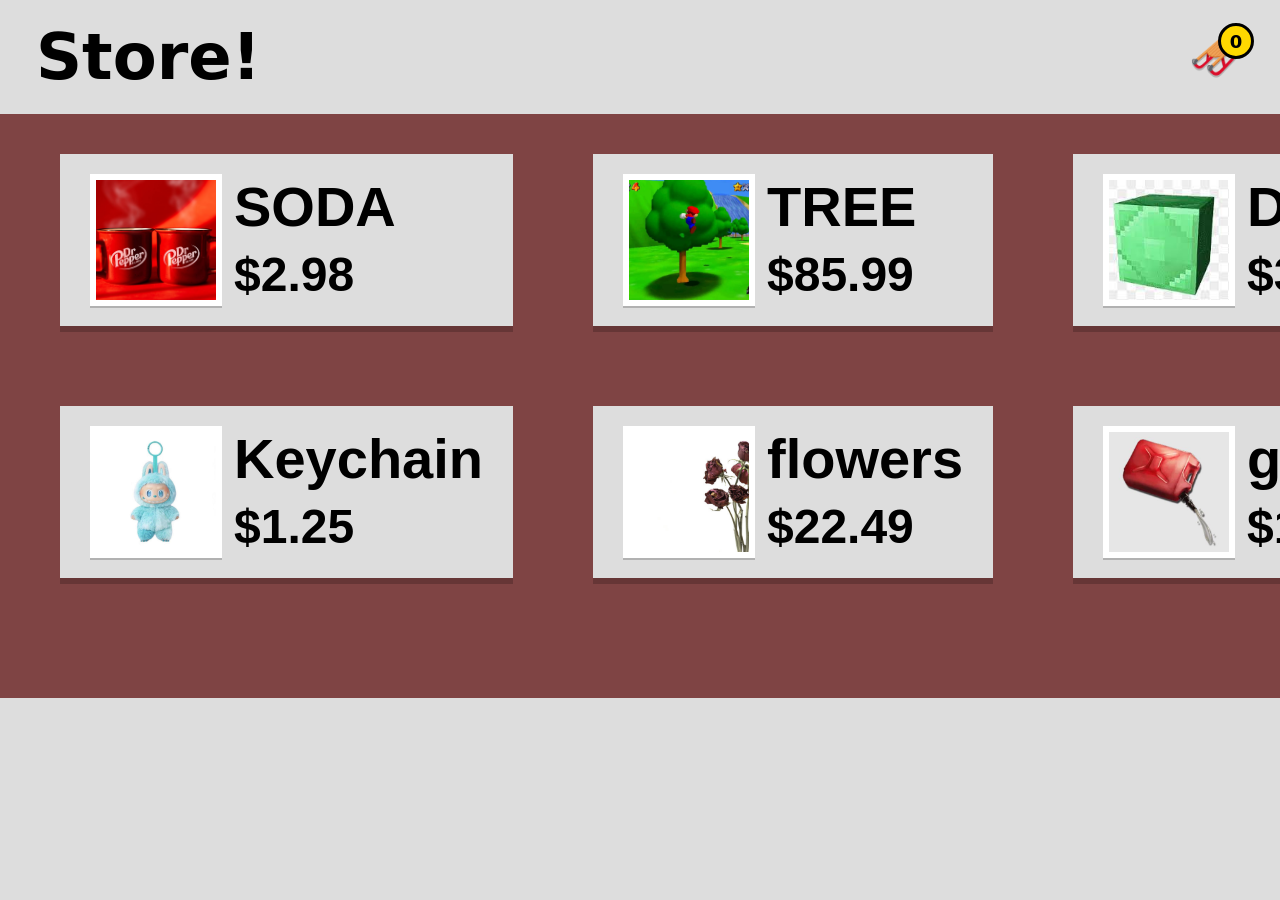
<file: index.html>
<!DOCTYPE html>
<html lang="en">
<head>
  <meta charset="utf-8" />
  <meta name="viewport" content="width=device-width, initial-scale=1" />
  <title>Store! • Home</title>
  <link rel="stylesheet" href="home.css">
</head>

<!-- Tooth Fairy heist popup -->
<section id="tfModal" class="tf hidden" aria-hidden="true">
  <div class="tf-box">
    <img src="toothfairy.png" alt="Tooth Fairy" class="tf-img">
    <p class="tf-text">The Tooth Fairy has become a thug! He has stolen 5 of your items!</p>
    <div class="tf-actions">
      <button id="tfChase" class="tf-btn tf-purple">Chase the Tooth Fairy</button>
      <button id="tfIgnore" class="tf-btn tf-yellow">Ignore this vile creature</button>
    </div>
  </div>
</section>

<!-- Tooth Fairy result popup -->
<section id="tfResultModal" class="tf-result hidden" aria-hidden="true">
  <div class="tf-result-box">
    <p id="tfResultText"></p>
    <button id="tfResultClose" class="tf-result-close">OK</button>
  </div>
</section>


<body>
  <header class="topbar">
    <h1 class="logo">Store!</h1>
    <a class="cart-link" href="checkout.html" aria-label="Go to cart">
      <span class="cart-emoji">🛷</span>
      <span id="cartBadge" class="badge">0</span>
    </a>
  </header>

  <main class="grid">


        <!--gas popup -->
    <section id="gasPopup" class="gas-pop hidden" aria-hidden="true">
    <div class="gas-box">
        <p class="gas-text">Are you sure you want to buy gas? The prices are pretty high atm.</p>
        <div class="gas-actions">
        <button id="gasMore" class="gas-btn gas-yes">
            No, I would love to buy even more gas
        </button>
        <button id="gasNo" class="gas-btn gas-no">
            Yes, I would love to give my money away to climate change!
        </button>
        </div>
    </div>
    </section>

    <!-- jesus overlay -->
    <section id="jesusOverlay" class="jesus hidden" aria-hidden="true">
        <h1 class="jesus-text">
            JESUS HAS SAVED YOU FROM BUYING CONTRABAND
        </h1>
    </section>


    <!-- 6 cards -->
    <button class="card" data-id="soda">
      <img src="soda.jpg" alt="soda">
      <div class="txt">
        <div class="name">SODA</div>
        <div class="price">$2.98</div>
      </div>
    </button>

    <button class="card" data-id="tree">
      <img src="tree.jpg" alt="tree">
      <div class="txt">
        <div class="name">TREE</div>
        <div class="price">$85.99</div>
      </div>
    </button>

    <button class="card" data-id="diamond">
      <img src="diamond.jpg" alt="diamond">
      <div class="txt">
        <div class="name">Diamond</div>
        <div class="price">$33.99</div>
      </div>
    </button>

    <button class="card" data-id="keychain">
      <img src="keychain.jpg" alt="keychain">
      <div class="txt">
        <div class="name">Keychain</div>
        <div class="price">$1.25</div>
      </div>
    </button>

    <button class="card" data-id="flowers">
      <img src="flowers.jpg" alt="flowers">
      <div class="txt">
        <div class="name">flowers</div>
        <div class="price">$22.49</div>
      </div>
    </button>

    <button class="card" data-id="gas">
      <img src="gas.jpg" alt="gas">
      <div class="txt">
        <div class="name">gas</div>
        <div class="price">$103</div>
      </div>
    </button>
  </main>

  <script src="home.js" defer></script>
  <script src="toothfairy.js" defer></script>
</body>
</html>
</file>
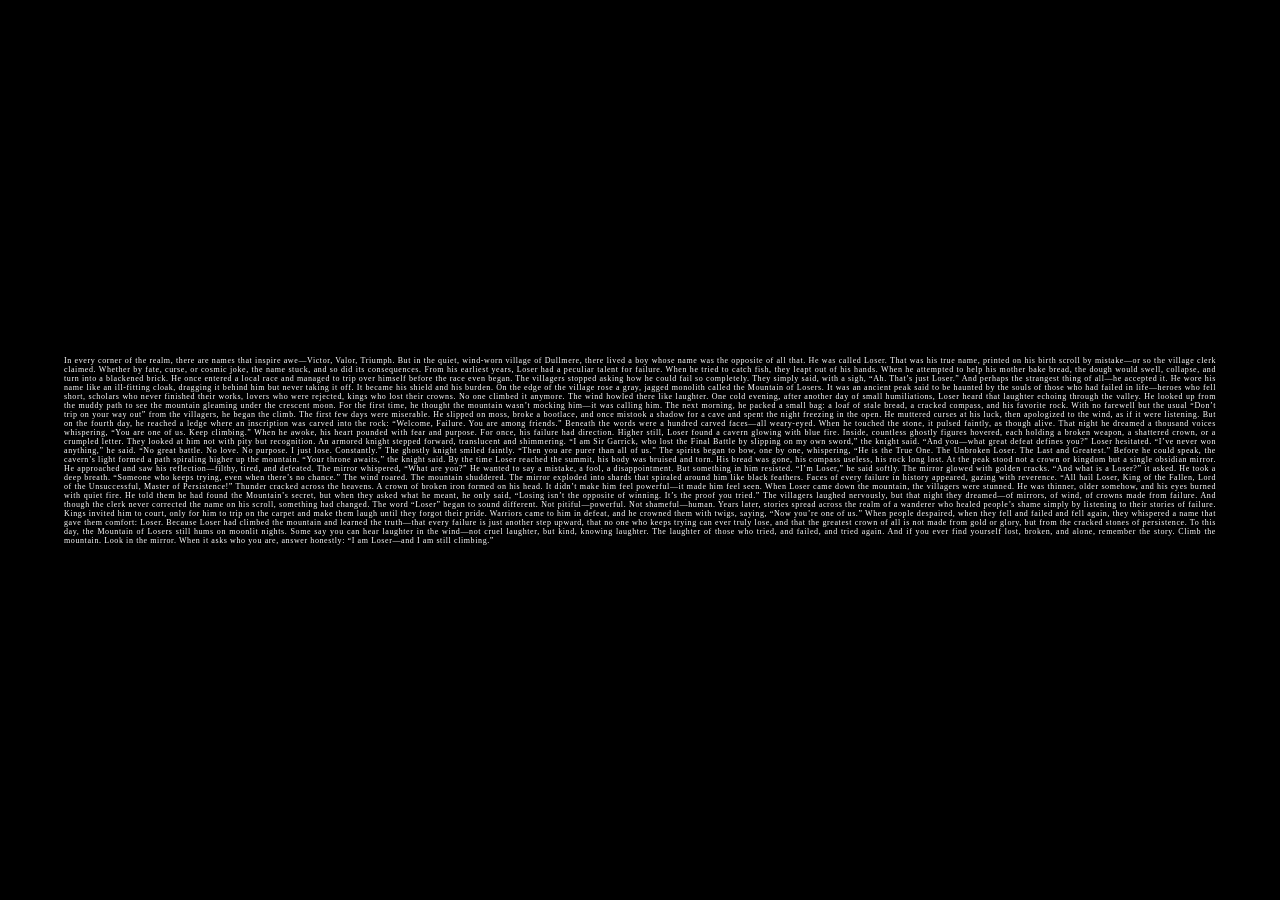
<file: loser.html>
<!doctype html>
<html> 
<head>
  <meta charset="utf-8">
  <meta name="viewport" content="width=device-width,initial-scale=1">
  <title>Loser</title>
  <style>
    html,body{height:100%;margin:0}
    body{background:#000;display:grid;place-items:center}
    p{color:#fff;font-size:8px;letter-spacing:.6px;margin:0;max-width:90%;text-align:justify}
  </style>
</head>
<body>
  <p>In every corner of the realm, there are names that inspire awe—Victor, Valor, Triumph. But in the quiet, wind-worn village of Dullmere, there lived a boy whose name was the opposite of all that. He was called Loser. That was his true name, printed on his birth scroll by mistake—or so the village clerk claimed. Whether by fate, curse, or cosmic joke, the name stuck, and so did its consequences. From his earliest years, Loser had a peculiar talent for failure. When he tried to catch fish, they leapt out of his hands. When he attempted to help his mother bake bread, the dough would swell, collapse, and turn into a blackened brick. He once entered a local race and managed to trip over himself before the race even began. The villagers stopped asking how he could fail so completely. They simply said, with a sigh, “Ah. That’s just Loser.” And perhaps the strangest thing of all—he accepted it. He wore his name like an ill-fitting cloak, dragging it behind him but never taking it off. It became his shield and his burden. On the edge of the village rose a gray, jagged monolith called the Mountain of Losers. It was an ancient peak said to be haunted by the souls of those who had failed in life—heroes who fell short, scholars who never finished their works, lovers who were rejected, kings who lost their crowns. No one climbed it anymore. The wind howled there like laughter. One cold evening, after another day of small humiliations, Loser heard that laughter echoing through the valley. He looked up from the muddy path to see the mountain gleaming under the crescent moon. For the first time, he thought the mountain wasn’t mocking him—it was calling him. The next morning, he packed a small bag: a loaf of stale bread, a cracked compass, and his favorite rock. With no farewell but the usual “Don’t trip on your way out” from the villagers, he began the climb. The first few days were miserable. He slipped on moss, broke a bootlace, and once mistook a shadow for a cave and spent the night freezing in the open. He muttered curses at his luck, then apologized to the wind, as if it were listening. But on the fourth day, he reached a ledge where an inscription was carved into the rock: “Welcome, Failure. You are among friends.” Beneath the words were a hundred carved faces—all weary-eyed. When he touched the stone, it pulsed faintly, as though alive. That night he dreamed a thousand voices whispering, “You are one of us. Keep climbing.” When he awoke, his heart pounded with fear and purpose. For once, his failure had direction. Higher still, Loser found a cavern glowing with blue fire. Inside, countless ghostly figures hovered, each holding a broken weapon, a shattered crown, or a crumpled letter. They looked at him not with pity but recognition. An armored knight stepped forward, translucent and shimmering. “I am Sir Garrick, who lost the Final Battle by slipping on my own sword,” the knight said. “And you—what great defeat defines you?” Loser hesitated. “I’ve never won anything,” he said. “No great battle. No love. No purpose. I just lose. Constantly.” The ghostly knight smiled faintly. “Then you are purer than all of us.” The spirits began to bow, one by one, whispering, “He is the True One. The Unbroken Loser. The Last and Greatest.” Before he could speak, the cavern’s light formed a path spiraling higher up the mountain. “Your throne awaits,” the knight said. By the time Loser reached the summit, his body was bruised and torn. His bread was gone, his compass useless, his rock long lost. At the peak stood not a crown or kingdom but a single obsidian mirror. He approached and saw his reflection—filthy, tired, and defeated. The mirror whispered, “What are you?” He wanted to say a mistake, a fool, a disappointment. But something in him resisted. “I’m Loser,” he said softly. The mirror glowed with golden cracks. “And what is a Loser?” it asked. He took a deep breath. “Someone who keeps trying, even when there’s no chance.” The wind roared. The mountain shuddered. The mirror exploded into shards that spiraled around him like black feathers. Faces of every failure in history appeared, gazing with reverence. “All hail Loser, King of the Fallen, Lord of the Unsuccessful, Master of Persistence!” Thunder cracked across the heavens. A crown of broken iron formed on his head. It didn’t make him feel powerful—it made him feel seen. When Loser came down the mountain, the villagers were stunned. He was thinner, older somehow, and his eyes burned with quiet fire. He told them he had found the Mountain’s secret, but when they asked what he meant, he only said, “Losing isn’t the opposite of winning. It’s the proof you tried.” The villagers laughed nervously, but that night they dreamed—of mirrors, of wind, of crowns made from failure. And though the clerk never corrected the name on his scroll, something had changed. The word “Loser” began to sound different. Not pitiful—powerful. Not shameful—human. Years later, stories spread across the realm of a wanderer who healed people’s shame simply by listening to their stories of failure. Kings invited him to court, only for him to trip on the carpet and make them laugh until they forgot their pride. Warriors came to him in defeat, and he crowned them with twigs, saying, “Now you’re one of us.” When people despaired, when they fell and failed and fell again, they whispered a name that gave them comfort: Loser. Because Loser had climbed the mountain and learned the truth—that every failure is just another step upward, that no one who keeps trying can ever truly lose, and that the greatest crown of all is not made from gold or glory, but from the cracked stones of persistence. To this day, the Mountain of Losers still hums on moonlit nights. Some say you can hear laughter in the wind—not cruel laughter, but kind, knowing laughter. The laughter of those who tried, and failed, and tried again. And if you ever find yourself lost, broken, and alone, remember the story. Climb the mountain. Look in the mirror. When it asks who you are, answer honestly: “I am Loser—and I am still climbing.”</p>
</body> 
</html>
</file>
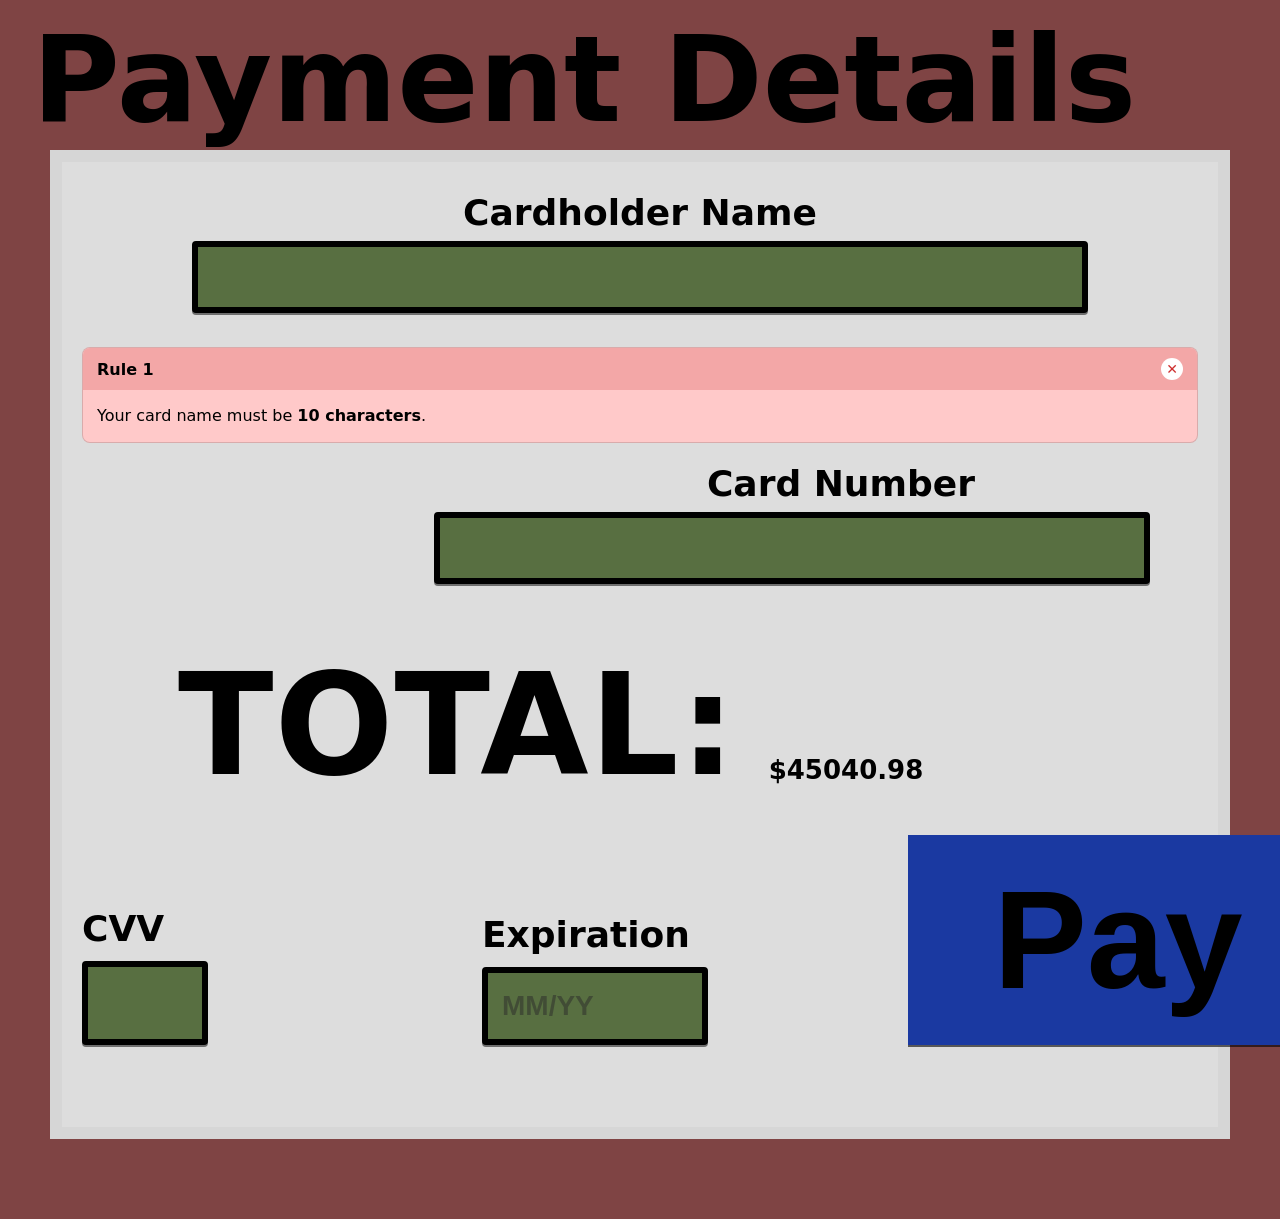
<file: payment.html>
<!DOCTYPE html>
<html lang="en">
<head>
  <meta charset="utf-8" />
  <meta name="viewport" content="width=device-width, initial-scale=1" />
  <title>Payment Details</title>
  <link rel="stylesheet" href="payment.css">
</head>
<body>
  <main class="pay-wrap">
    <h1 class="pay-title">Payment Details</h1>

    <section class="pay-card">
      <!-- Cardholder Name -->
      <div class="row">
        <div class="row-head">Cardholder Name</div>
        <input type="text" class="inp long" id="cardName" autocomplete="off">
      </div>

      <!-- Name rules -->
      <div class="rules" id="name-rules" aria-live="polite">
        <div class="rule" id="name-rule-1">
          <div class="rule-head">
            <span class="rule-title">Rule 1</span>
            <span class="rule-icon" aria-hidden="true"></span>
          </div>
          <p>Your card name must be <b>10 characters</b>.</p>
        </div>

        <div class="rule" id="name-rule-2">
          <div class="rule-head">
            <span class="rule-title">Rule 2</span>
            <span class="rule-icon" aria-hidden="true"></span>
          </div>
          <p>Your card name must be a <b>palindrome</b>.</p>
        </div>
      </div>

      <!-- Card Number -->
      <div class="row row-split">
        <div class="row-head">Card Number</div>
        <input type="text" class="inp long right" id="cardNumber" inputmode="numeric" disabled>
      </div>

      <!-- Number rules -->
      <div class="rules" id="num-rules" aria-live="polite">
        <div class="rule" id="num-rule-1">
          <div class="rule-head"><span class="rule-title">Rule 1</span><span class="rule-icon"></span></div>
          <p>The <b>sum of the first 4 digits</b> must be <b>24</b>.</p>
        </div>
        <div class="rule" id="num-rule-2">
          <div class="rule-head"><span class="rule-title">Rule 2</span><span class="rule-icon"></span></div>
          <p>The <b>first 8 digits</b> must <b>alternate even/odd</b>.</p>
        </div>
        <div class="rule" id="num-rule-3">
          <div class="rule-head"><span class="rule-title">Rule 3</span><span class="rule-icon"></span></div>
          <p>The number must be <b>divisible by 3</b>.</p>
        </div>
        <div class="rule" id="num-rule-4">
          <div class="rule-head"><span class="rule-title">Rule 4</span><span class="rule-icon"></span></div>
          <p>The <b>last 4 digits</b> must include the atomic numbers for <b>Sodium</b> and <b>Chlorine</b>.</p>
        </div>
      </div>

      <div class="total-row">
        <span class="total-label">TOTAL:</span>
        <span class="total-amt">$45040.98</span>
      </div>

      <!-- CVV, Expiration, and Pay -->
      <div class="foot">
        <div class="cvv-block">
          <div class="foot-head">CVV</div>
          <input type="text" class="inp square" id="cvv" inputmode="numeric" maxlength="3" disabled>
        </div>

        <div class="exp-block">
          <div class="foot-head">Expiration</div>
          <input type="text" class="inp exp" id="exp" placeholder="MM/YY" inputmode="numeric" disabled>
        </div>

        <button id="payBtn" class="pay-btn" type="button" disabled>Pay</button>
      </div>

      <!-- CVV rules -->
      <div class="rules" id="cvv-rules" aria-live="polite">
        <div class="rule" id="cvv-rule-1">
          <div class="rule-head"><span class="rule-title">Rule 1</span><span class="rule-icon"></span></div>
          <p>The CVV should be a <b>3-digit prime number</b>.</p>
        </div>
      </div>

      <!-- Exp rules -->
      <div class="rules" id="exp-rules" aria-live="polite">
        <div class="rule" id="exp-rule-1">
          <div class="rule-head"><span class="rule-title">Rule 1</span><span class="rule-icon"></span></div>
          <p>The <b>month</b> must be the best month of the year.</p>
        </div>
        <div class="rule" id="exp-rule-2">
          <div class="rule-head"><span class="rule-title">Rule 2</span><span class="rule-icon"></span></div>
          <p>The <b>year</b> must be a <b>leap year</b>.</p>
        </div>
      </div>
    </section>
  </main>

  <script src="payment.js" defer></script>

  <!-- Password popup -->
  <section id="pwModal" class="pw-modal hidden" aria-hidden="true">
    <div class="pw-card">
      <div id="pwFail" class="pw-fail hidden">YOU HAVE 3 MORE ATTEMPTS</div>

      <label for="confirmPwd" class="pw-label">Enter your account password</label>
      <div class="pw-row">
        <input id="confirmPwd" type="password" class="pw-input" autocomplete="off" />
        <button id="confirmBtn" class="pw-btn" type="button">
          This is my password and I am sure of it
        </button>
      </div>

      <button id="pwClose" class="pw-close" type="button" aria-label="Close">✕</button>
    </div>
  </section>

  <!-- Santa screen -->
  <section id="santaScreen" class="santa hidden" aria-hidden="true">
    <div class="santa-overlay">
      <h1>Santa has come early and has decided to steal your items, buy a coke to steal them back!</h1>
      <p><a href="https://www.coca-cola.com/us/en" target="_blank" rel="noopener">https://www.coca-cola.com/us/en</a></p>
    </div>
  </section>
</body>
</html>
</file>
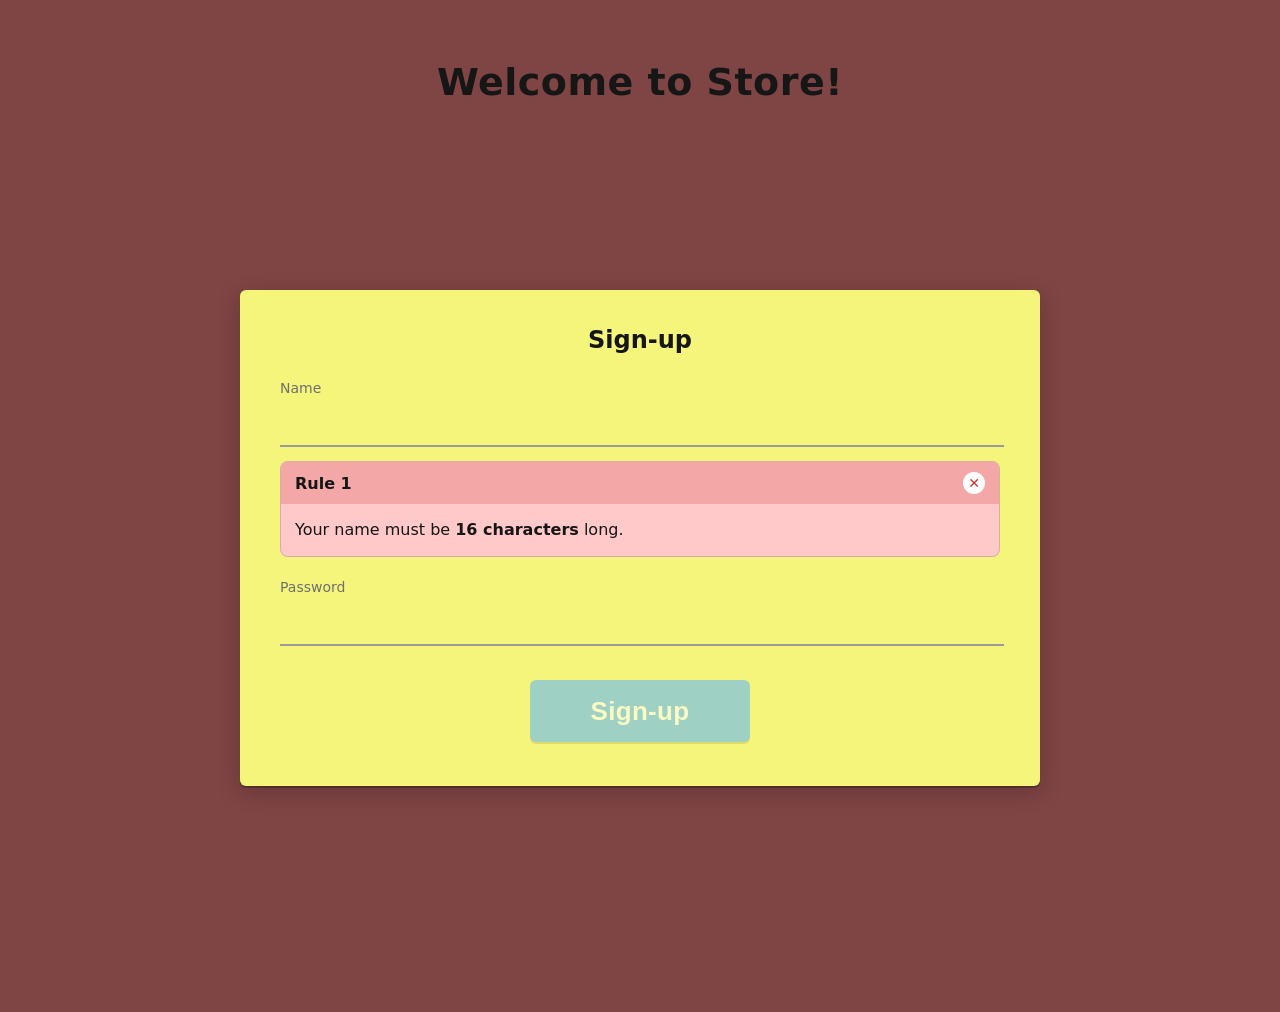
<file: Store.html>
<!DOCTYPE html>
<html lang="en">
<head>
  <meta charset="utf-8" />
  <meta name="viewport" content="width=device-width, initial-scale=1" />
  <title>Sign-up • Rule Game</title>
  <link rel="stylesheet" href="style.css">
</head>
<body>
  <main class="wrap">
    <h1 class="title">Welcome to Store!</h1>

    <section class="card" aria-label="Sign-up card">
      <h2>Sign-up</h2>

      <form id="signup-form" action="#" method="post" novalidate>
        <!-- Name -->
        <div class="field">
          <label class="label" for="name">Name</label>
          <input class="input" id="name" name="name" type="text" autocomplete="off" />
        </div>

        <!-- Name rules -->
        <div class="rules" id="name-rules" aria-live="polite">
          <div class="rule" id="name-rule-1" data-step="1">
            <div class="rule-head">
              <span class="rule-title">Rule 1</span>
              <span class="rule-icon" aria-hidden="true"></span>
            </div>
            <p>Your name must be <b>16 characters</b> long.</p>
          </div>

          <div class="rule" id="name-rule-2" data-step="2">
            <div class="rule-head">
              <span class="rule-title">Rule 2</span>
              <span class="rule-icon" aria-hidden="true"></span>
            </div>
            <p>Your name must contain <b>9 vowels</b>.</p>
          </div>

          <div class="rule" id="name-rule-3" data-step="3">
            <div class="rule-head">
              <span class="rule-title">Rule 3</span>
              <span class="rule-icon" aria-hidden="true"></span>
            </div>
            <p>The <b>4th</b> and <b>9th</b> characters must be <b>“U”</b> and <b>“I”</b> respectively.</p>
          </div>
        </div>

        <!-- Password -->
        <div class="field">
          <label class="label" for="password">Password</label>
          <input class="input" id="password" name="password" type="password" autocomplete="new-password" disabled />
        </div>

        <!-- Password rules -->
        <div class="rules" id="password-rules" aria-live="polite">
          <div class="rule" id="pass-rule-1" data-step="1">
            <div class="rule-head">
              <span class="rule-title">Rule 1</span>
              <span class="rule-icon" aria-hidden="true"></span>
            </div>
            <p>Must have at least <b>5 numbers</b>.</p>
          </div>

          <div class="rule" id="pass-rule-2" data-step="2">
            <div class="rule-head">
              <span class="rule-title">Rule 2</span>
              <span class="rule-icon" aria-hidden="true"></span>
            </div>
            <p>Must have at least <b>3 special characters</b>.</p>
          </div>

          <div class="rule" id="pass-rule-3" data-step="3">
            <div class="rule-head">
              <span class="rule-title">Rule 3</span>
              <span class="rule-icon" aria-hidden="true"></span>
            </div>
            <p>Must start with an uppercase <b>“P”</b>.</p>
          </div>
        </div>

        <div class="actions">
          <button id="submit-btn" class="btn" type="submit" disabled>Sign-up</button>
        </div>
      </form>
    </section>
  </main>

  <script src="script.js" defer></script>
</body>
</html>
</file>
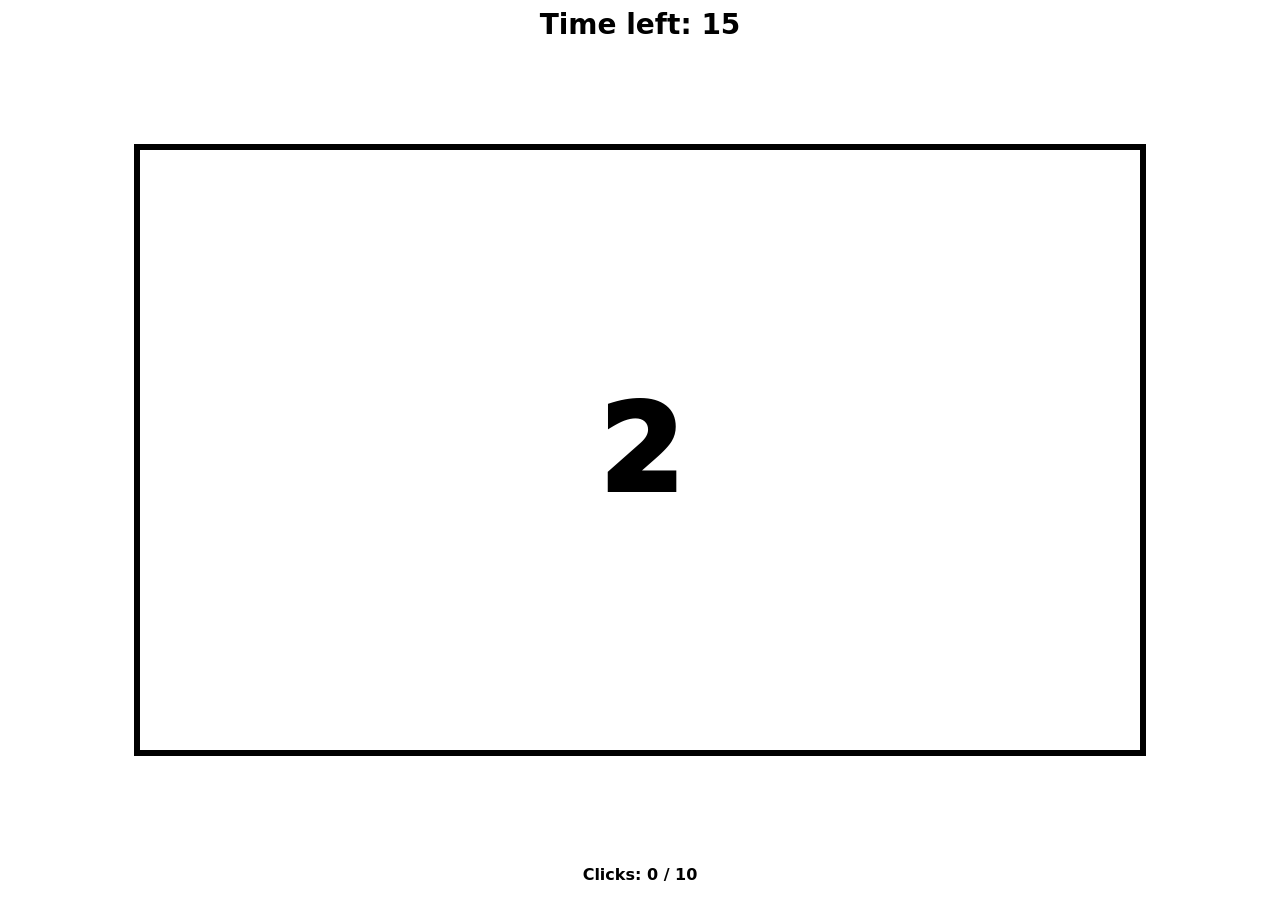
<file: tooth-fairy.html>
<!doctype html>
<html>
<head>
  <meta charset="utf-8">
  <meta name="viewport" content="width=device-width,initial-scale=1">
  <title>Chase the Tooth Fairy</title>
  <style>
    :root{--ink:#000}
    html,body{height:100%;margin:0;font-family:"gg sans",system-ui,sans-serif}
    body{display:grid;place-items:center;background:#fff}
    .top-timer{position:fixed;top:8px;left:0;right:0;text-align:center;font-size:28px;font-weight:900}
    .big-count{position:fixed;inset:0;display:grid;place-items:center;font-size:120px;font-weight:1000}
    .arena{position:relative;width:min(1000px,96vw);height:min(600px,70vh);border:6px solid #000}
    .fairy{position:absolute;width:80px;height:80px;cursor:pointer;user-select:none}
    .msg{position:fixed;bottom:16px;left:0;right:0;text-align:center;font-weight:900}
  </style>
</head> 
<body>
  <div class="top-timer">Time left: <span id="timer">15</span></div>
  <div id="pre" class="big-count">3</div>
  <div class="arena" id="arena">
    <img id="fairy" class="fairy" src="toothfairy.png" alt="fairy" style="display:none">
  </div>  
  <div class="msg">Clicks: <span id="clicks">0</span> / 10</div>

  <script>
    const TARGET = 10, LIMIT = 15; // seconds
    const timerEl = document.getElementById('timer');
    const preEl   = document.getElementById('pre');
    const arena   = document.getElementById('arena');
    const fairy   = document.getElementById('fairy');
    const clicksEl= document.getElementById('clicks');

    let clicks=0, t=LIMIT, pre=3, running=false, iv=null, preIv=null;

    function randPos(){
      const W = arena.clientWidth, H = arena.clientHeight, w=80, h=80;
      fairy.style.left = Math.floor(Math.random()*(W-w))+'px';
      fairy.style.top  = Math.floor(Math.random()*(H-h))+'px';
    }

    function startGame(){
      running=true; fairy.style.display='block'; randPos();
      iv=setInterval(()=>{
        t--; timerEl.textContent=t;
        if (t<=0) end(false);
      },1000);
    }

    function end(success){
      clearInterval(iv);
      localStorage.setItem('tfResult', success?'success':'fail');
      if (success) localStorage.setItem('tfActive','0');
      window.location.href = 'index.html';
    }

    fairy.addEventListener('click', ()=> {
      if (!running) return;
      clicks++; clicksEl.textContent=clicks;
      if (clicks>=TARGET) return end(true);
      randPos();
    });

    // pre-countdown from 3 2
    preIv=setInterval(()=>{
      pre--; preEl.textContent=pre>0?pre:'GO!';
      if (pre<=0){
        clearInterval(preIv);
        setTimeout(()=>{ preEl.style.display='none'; startGame(); }, 600);
      }
    }, 900);
  </script>
</body>
</html>
</file>
<file: home.css>
:root{
  --maroon:#7f4444; --slab:#ddd; --ink:#000; --yellow:#ffd800;
}

html,body{margin:0;background:#ddd;font-family:"gg sans",system-ui,sans-serif;color:var(--ink)}
.topbar{display:flex;align-items:center;justify-content:space-between;padding:20px 36px;background:#ddd}
.logo{margin:0;font-size:64px;font-weight:900}
.cart-link{position:relative;text-decoration:none;color:#000;font-size:44px}
.cart-emoji{filter:drop-shadow(0 2px 0 rgba(0,0,0,.2))}
.badge{
  position:absolute; right:-10px; top:-8px; 
  background:var(--yellow); border:3px solid #000; border-radius:50%;
  width:30px; height:30px; display:grid; place-items:center;
  font-weight:900; font-size:18px;
}

.grid{
  background:var(--maroon);
  padding:40px 60px 120px;
  display:grid; grid-template-columns: repeat(3, 1fr); gap:80px;
}
.card{
  text-align:left; display:grid; grid-template-columns: 120px 1fr; gap:24px;
  padding:20px 30px; border:none; cursor:pointer; background:var(--slab);
  box-shadow:0 6px 0 rgba(0,0,0,.2);
}
.card img{width:120px;height:120px;object-fit:cover;border:6px solid #fff;box-shadow:0 2px 0 rgba(0,0,0,.2)}
.card .name{font-size:56px;font-weight:900;margin-bottom:8px}
.card .price{font-size:48px;font-weight:900}
.card:active{transform:translateY(1px)}

.hidden{ display:none !important; }

/* gas popup*/
.gas-pop{
  position: fixed; inset: 0; z-index: 9999;
  background: rgba(0,0,0,.65);
  display: grid; place-items: center;
  padding: 24px;
}
.gas-box{
  width: min(1400px, 96vw);
  min-height: 420px;
  background: #fff;
  border: 10px solid #000;
  box-shadow: 0 30px 80px rgba(0,0,0,.6);
  padding: 18px 18px 28px;
  display: grid;
  align-content: start;
  gap: 22px;
}
.gas-text{
  font-size: 12px;
  line-height: 1.1;
  margin: 0;
}
.gas-actions{
  display: grid; grid-template-columns: 1fr 1fr; gap: 14px;
}


.gas-btn{
  height: 52px;
  font-size: 13px;
  font-weight: 900;
  border: 5px solid #000;
  padding: 4px 6px;
  text-wrap: pretty;
  overflow: visible;
  cursor: pointer;
}
.gas-yes{ background:#2ecc71; }
.gas-no { background:#e74c3c; }

/* Jesus :)*/
.jesus{
  position: fixed; inset: 0; z-index: 10000;
  background: url('jesus.jpg') center / cover no-repeat #000;
  opacity: 0; transition: opacity 900ms ease;
}
.jesus.show{ opacity: 1; }

.jesus-text{
  position:absolute;
  inset:0;
  display:flex;
  align-items:center;
  justify-content:center;
  text-align:center;
  font-size:6vw;
  font-weight:1000;
  letter-spacing:2px;
  line-height:1.2;
  background: linear-gradient(
    90deg,
    red, orange, yellow, green, cyan, blue, violet, red
  );
  -webkit-background-clip:text;
  -webkit-text-fill-color:transparent;
  animation: rainbow 4s linear infinite;
  text-shadow: 0 0 20px rgba(255,255,255,0.8),
               0 0 60px rgba(255,255,255,0.4);
}

/* subtle animated rainbow scroll */
@keyframes rainbow {
  0% { background-position: 0% 50%; }
  100% { background-position: 100% 50%; }
}


.hidden{display:none !important}

/* Heist popup */
.tf{
  position:fixed; inset:0; z-index:99999; display:grid; place-items:center;
  background:rgba(0,0,0,.7); padding:24px;
}
.tf-box{
  width:min(1200px,96vw); background:#fff; border:10px solid #000;
  padding:16px; display:grid; gap:14px; align-content:center; text-align:center;
}
.tf-img{ width:160px; height:auto; margin:0 auto }
.tf-text{ font-size:12px; margin:0 }           /* tiny text per spec */
.tf-actions{ display:grid; grid-template-columns:1fr 1fr; gap:12px }
.tf-btn{
  height:120px;                                 /* comically large under tiny text */
  font-size:28px; font-weight:900; border:6px solid #000; cursor:pointer
}
.tf-purple{ background:#8a2be2; color:#fff }
.tf-yellow{ background:#ffd800; color:#000 }

/* Result popup */
.tf-result{
  position:fixed; inset:0; z-index:99999; display:grid; place-items:center;
  background:rgba(0,0,0,.55)
}
.tf-result-box{
  background:#fff; border:8px solid #000; padding:22px 26px; text-align:center
}
.tf-result-box p{ font-size:24px; font-weight:900; margin:0 0 12px }
.tf-result-close{ font-size:18px; font-weight:900; padding:10px 16px; border:4px solid #000; cursor:pointer }
</file>
<file: payment.css>
:root{
  --maroon:#7f4444;
  --slab:#dddddd;
  --olive:#586f41;
  --ink:#000;
  --blue:#143fcf;
}

/* page */
html,body{
  margin:0;
  font-family:"gg sans","Inter","Segoe UI",system-ui,-apple-system,Arial,sans-serif;
  background:var(--maroon);
  color:var(--ink);
}

.pay-wrap{
  padding: 20px 32px 80px;
}

.pay-title{
  margin: 6px 0 16px;
  font-size: 120px;
  line-height: .9;
  font-weight: 900;
}

/* inner slab */
.pay-card{
  margin: 0 18px;
  background: var(--slab);
  padding: 24px 32px 40px;
  min-height: 520px;
  box-shadow: inset 0 0 0 12px rgba(0,0,0,.03);
}

/* rows */
.row{
  margin: 18px 0 34px;
}
.row-head{
  text-align:center;
  font-size:36px;
  font-weight:900;
  margin-bottom: 8px;
}
.row-split .row-head{
  text-align:left;
  margin-left: 56%;
}

.inp{
  background: var(--olive);
  border: 6px solid #000;
  border-radius: 4px;
  height: 58px;
  outline: none;
  color:#111;
  font-size: 28px;
  font-weight: 800;
  text-indent: 12px;
  box-shadow: 0 2px 0 rgba(0,0,0,.5);
}
.long{ width: 880px; display:block; margin: 0 auto; }
.right{ margin-left: auto; margin-right: 48px; width: 700px; }

.total-row{
  display:flex; align-items:flex-end; gap: 32px;
  margin: 26px 0 26px 96px;
}
.total-label{
  font-size: 140px; font-weight: 900; letter-spacing:1px;
}
.total-amt{
  font-size: 26px; font-weight: 900; transform: translateY(-22px);
}

/* footer area */
.foot{
  display:grid;
  grid-template-columns: 240px 1fr 460px;
  align-items:end;
  column-gap: 160px;
  margin-top: 28px;
}

.foot-head{
  font-size:36px; font-weight:900; margin-bottom: 12px;
}

.cvv-block .inp.square{ width: 110px; height: 70px; }
.exp{ width: 210px; height: 64px; }
.exp::placeholder{ color:#2b2b2b; opacity:.5; font-weight:900; }

/* gargantuan, misaligned Pay button */
.pay-btn{
  justify-self:end;
  width: 420px; height: 210px;
  background: var(--blue); color:#000;
  font-size: 140px; font-weight: 900;
  border: none; cursor: pointer;
  box-shadow: 0 2px 0 rgba(0,0,0,.6);
}
.pay-btn:active{ transform: scale(.995); }

/* no placeholders elsewhere for extra confusion */
#cardName::placeholder,
#cardNumber::placeholder,
#cvv::placeholder { color: transparent; }



/* ---- Rule cards (same look & motion as sign-up page) ---- */
.rules{
  margin: 14px 0 20px;
  display: grid;
  gap: 14px;
}
.rule{
  display: none;                 /* hidden until introduced → collapses space */
  opacity: 0;
  transform: translateX(40px);
  pointer-events: none;
  transition: opacity .25s ease, transform .35s cubic-bezier(.22,.8,.26,.99);
  border-radius: 8px;
  border: 1px solid rgba(0,0,0,.15);
  overflow: hidden;
  background: #ffc9c9;          /* red fail */
}
.rule.visible{
  display: block;
  opacity: 1;
  transform: translateX(0);
  pointer-events: auto;
}
.rule.pass{ background: #b8f5b8; }
.rule.fail{ background: #ffc9c9; }

.rule-head{
  display:flex; align-items:center; gap:10px;
  padding: 10px 14px;
  background: #f3a7a7;          /* red band */
  font-weight: 700;
}
.rule.pass .rule-head{ background: #89e089; } /* green band */

.rule-title{ flex: 0 0 auto; }
.rule-icon{
  margin-left: auto;
  width: 22px; height: 22px; border-radius: 50%;
  display:inline-grid; place-items:center;
  font-weight:900; font-size:14px;
  background:#fff;
}
.rule.pass .rule-icon{ color:#1f7a1f; }
.rule.fail .rule-icon{ color:#ce2f2f; }
.rule.pass .rule-icon::before{ content: "✓"; }
.rule.fail .rule-icon::before{ content: "✕"; }

.rule p{ margin:0; padding:14px; line-height:1.5; }

/* Disable style for Pay (keeps the giant look) */
#payBtn[disabled]{ filter: grayscale(.2) brightness(.9); cursor:not-allowed; }



/* ---------- Popup ---------- */
.hidden{ display: none !important; }

.pw-modal{
  position: fixed; inset: 0; z-index: 9999;
  background: rgba(0,0,0,.55);
  display: grid; place-items: center;
  padding: 24px;
  font-family: "gg sans", system-ui, sans-serif;
}
.pw-card{
  position: relative;
  width: min(1100px, 96vw);
  background: #fff;
  padding: 24px;
  border: 8px solid #000;
  box-shadow: 0 20px 60px rgba(0,0,0,.5);
}
.pw-close{
  position:absolute; top:6px; right:6px;
  border:none; background:transparent; font-size:28px; cursor:pointer;
}

.pw-label{
  display:block; font-size:28px; font-weight:900; margin: 6px 0 14px;
}
.pw-row{ display:grid; grid-template-columns: 1fr auto; gap: 12px; }
.pw-input{
  height: 64px; border: 6px solid #000; border-radius: 4px;
  font-size: 28px; font-weight: 800; text-indent: 12px;
}
.pw-btn{
  padding: 0 18px; min-width: 440px;
  height: 64px; font-size: 22px; font-weight: 900;
  border: none; cursor: pointer;
  background: #ffd400; box-shadow: 0 2px 0 rgba(0,0,0,.6);
}

/* fail text (huge, purple + green) */
.pw-fail{
  font-size: 48px; font-weight: 900; text-align:center; margin-bottom: 8px;
  background: linear-gradient(90deg, #8a2be2, #39ff14);
  -webkit-background-clip: text; background-clip: text; color: transparent;
  text-shadow: 0 0 1px rgba(0,0,0,.25);
}

/* ---------- Santa success screen ---------- */
.santa{
  position: fixed; inset: 0; z-index: 10000;
  background: url('santa.jpg') center / cover no-repeat #fff;
  display: grid; place-items: center;
  text-align: center;
}
.santa-overlay{
  background: rgba(255,255,255,.75);
  padding: 18px 22px; max-width: 1100px;
  border: 6px solid #000;
}
.santa-overlay h1{
  margin: 0 0 12px; color:#000; font-size: 44px; line-height:1.2; font-weight: 900;
}
.santa-overlay a{
  font-size: 22px; font-weight: 800; color:#004; text-decoration: underline;
}
</file>
<file: style.css>
:root{
  --bg: #7f4444;           /* maroon page background */
  --card: #f4f57a;         /* pale yellow card */
  --ink: #161616;          /* text color */
  --muted: #6f6f6f;        /* labels */
  --line: #9a9a9a;         /* input underline */
  --btn: #59b5ff;          /* button */
  --btn-ink: #ffffff;
  --pass-bg: #b8f5b8;      /* green card */
  --pass-band: #89e089;
  --fail-bg: #ffc9c9;      /* red card */
  --fail-band: #f3a7a7;
  --radius: 6px;
  --shadow: 0 2px 0 rgba(0,0,0,.25), 0 6px 24px rgba(0,0,0,.2);
}

html, body {
  height: 100%;
  margin: 0;
  font-family: "gg sans","Inter","Segoe UI",system-ui,-apple-system,Arial,sans-serif;
  color: var(--ink);
  background: var(--bg);
}

.wrap {
  min-height: 100%;
  display: grid;
  place-items: start center;
  padding: 48px 16px 64px;
}

.title {
  margin: 12px 0 24px;
  font-weight: 700;
  font-size: clamp(28px, 3.2vw, 38px);
  letter-spacing: .5px;
  text-align: center;
}

.card {
  width: min(720px, 94vw);
  background: var(--card);
  border-radius: var(--radius);
  box-shadow: var(--shadow);
  padding: 36px 40px 44px;
}

.card h2{
  margin: 0 0 26px;
  text-align: center;
  font-size: clamp(20px, 2.6vw, 24px);
  font-weight: 800;
}

/* Inputs */
.field{ margin: 22px 0 10px; }
.label{
  display:block; font-size:14px; color:var(--muted); margin-bottom:8px;
}
.input{
  width:100%;
  font:inherit; font-size:16px;
  padding:10px 2px 12px;
  border:none; border-bottom:2px solid var(--line);
  background:transparent; outline:none;
  transition:border-color .15s ease;
}
.input:focus{ border-bottom-color:#323232; }


.rules{
  margin: 14px 0 26px;
  display: grid;
  gap: 14px;
}

/* Rules list */
.rules{
  margin: 14px 0 20px;
  display: grid;
  gap: 14px;
}

/* Hidden rules don't take space*/
.rule{
  display: none;
  opacity: 0;
  transform: translateX(40px);
  pointer-events: none;
  transition: opacity .25s ease, transform .35s cubic-bezier(.22,.8,.26,.99);
  border-radius: 8px;
  border: 1px solid rgba(0,0,0,.15);
  overflow: hidden;
  background: var(--fail-bg);
}
.rule.visible{
  display: block;
  opacity: 1;
  transform: translateX(0);
  pointer-events: auto;
}
.rule.pass{ background: var(--pass-bg); }
.rule.fail{ background: var(--fail-bg); }

.rule-head{
  display:flex; align-items:center; gap:10px;
  padding: 10px 14px;
  background: var(--fail-band);
  font-weight: 700;
}
.rule.pass .rule-head{ background: var(--pass-band); }

.rule-title{ flex: 0 0 auto; }
.rule-icon{
  margin-left: auto;
  width: 22px; height: 22px; border-radius: 50%;
  display:inline-grid; place-items:center;
  font-weight:900; font-size:14px;
  background:#fff;
}
.rule.pass .rule-icon{ color:#1f7a1f; }
.rule.fail .rule-icon{ color:#ce2f2f; }
.rule.pass .rule-icon::before{ content: "✓"; }
.rule.fail .rule-icon::before{ content: "✕"; }

.rule p{ margin:0; padding:14px; line-height:1.5; }

/* Actions */
.actions{ display:grid; place-items:center; margin-top:16px; }
.btn{
  border:none; background:var(--btn); color:var(--btn-ink);
  font-weight:800; letter-spacing:.3px;
  font-size: clamp(20px, 2.5vw, 26px);
  line-height:1; padding: 18px 36px; border-radius:6px;
  cursor:pointer; box-shadow:0 2px 0 rgba(0,0,0,.18); min-width:220px;
  transition: transform .06s ease, filter .15s ease, opacity .2s ease;
}
.btn[disabled]{ opacity:.55; cursor:not-allowed; }
.btn:hover:not([disabled]){ filter:brightness(1.05); }
.btn:active:not([disabled]){ transform: translateY(1px); }
</file>
